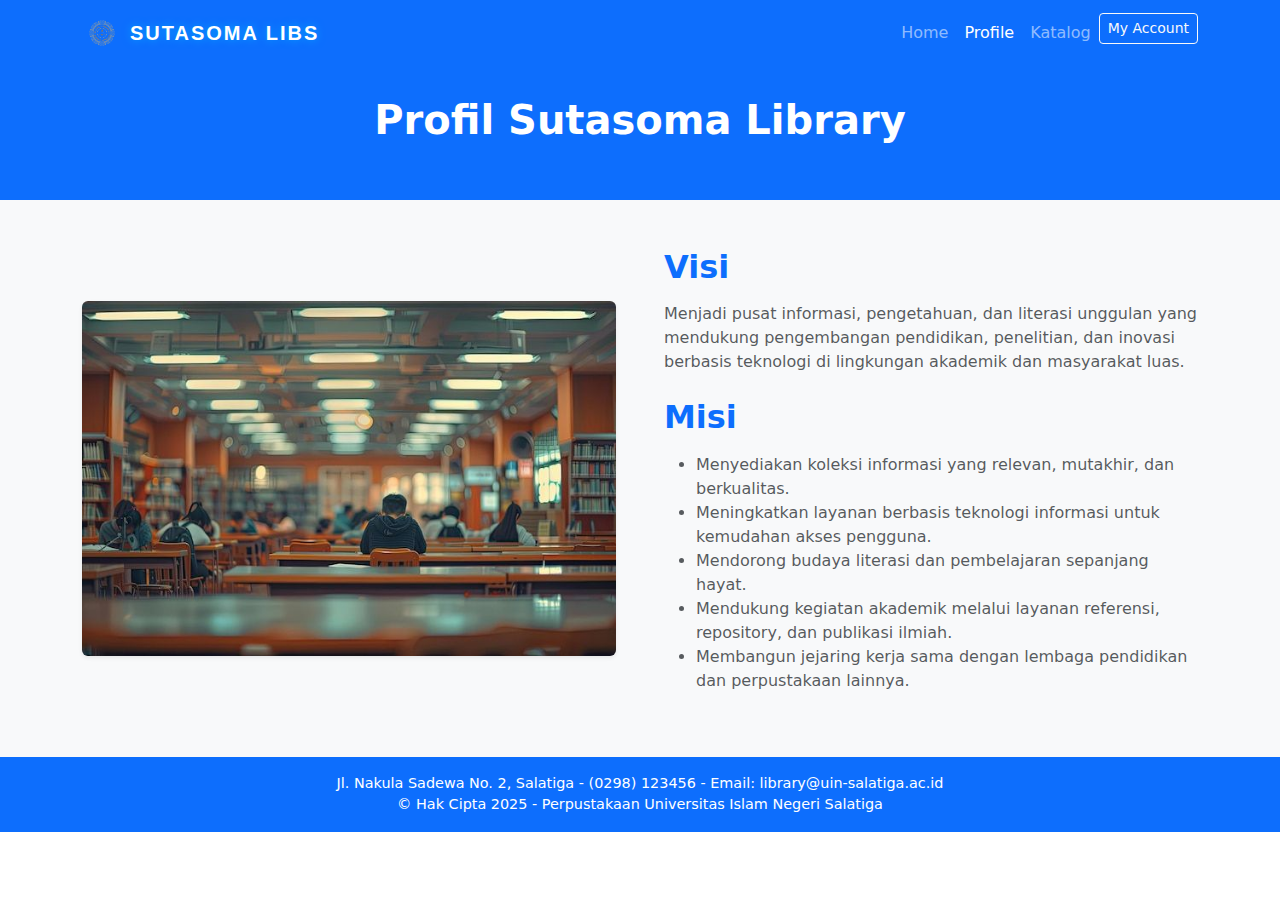
<file: profile.html>
<!DOCTYPE html>
<html lang="id">

<head>
  <meta charset="UTF-8" />
  <meta name="viewport" content="width=device-width, initial-scale=1.0" />
  <title>Profil | Sutasoma Library</title>
  <link href="https://cdn.jsdelivr.net/npm/bootstrap@5.3.8/dist/css/bootstrap.min.css" rel="stylesheet" />
  <link href="https://fonts.googleapis.com/css2?family=Russo+One&display=swap" rel="stylesheet" />
  <link rel="stylesheet" href="style.css" />
</head>

<body>
  <!-- NAVBAR -->
  <nav class="navbar navbar-expand-lg navbar-dark bg-primary fixed-top">
    <div class="container">
      <a class="navbar-brand fw-bold d-flex align-items-center" href="index.html">
        <img src="img/logo.png" alt="Logo" width="40" class="me-2 rounded">
        SUTASOMA LIBS
      </a>
      <button class="navbar-toggler" type="button" data-bs-toggle="collapse" data-bs-target="#navbarNav">
        <span class="navbar-toggler-icon"></span>
      </button>
      <div class="collapse navbar-collapse justify-content-end" id="navbarNav">
        <ul class="navbar-nav">
          <li class="nav-item"><a class="nav-link" href="index.html">Home</a></li>
          <li class="nav-item"><a class="nav-link active" href="profile.html">Profile</a></li>
          <li class="nav-item"><a class="nav-link" href="katalog.html">Katalog</a></li>
          <li class="nav-item">
            <button class="btn btn-outline-light btn-sm" data-bs-toggle="modal" data-bs-target="#loginModal">
              My Account
            </button>
          </li>
        </ul>
      </div>
    </div>
  </nav>
  <!-- LOGIN MODAL -->
  <div class="modal fade" id="loginModal" tabindex="-1" aria-labelledby="loginModalLabel" aria-hidden="true">
    <div class="modal-dialog modal-dialog-centered">
      <div class="modal-content p-4 shadow-lg border-0 rounded-4">

        <!-- Modal Header -->
        <div class="modal-header border-0 position-relative">
          <h5 class="modal-title fw-bold text-dark mx-auto" id="loginModalLabel">
            Login ke Sutasoma Library
          </h5>
          <button type="button" class="btn-close position-absolute top-0 end-0 m-3" data-bs-dismiss="modal"
            aria-label="Close"></button>
        </div>

        <!-- Modal Body -->
        <div class="modal-body">
          <p class="text-center text-muted mb-4">
            Masuk dengan akun kamu untuk melanjutkan
          </p>

          <form id="loginForm">

            <!-- Username -->
            <div class="mb-3">
              <input type="text" class="form-control border border-dark rounded-3" id="username" placeholder="Username"
                required>
            </div>

            <!-- Password -->
            <div class="mb-3 position-relative">
              <input type="password" class="form-control border border-dark rounded-3" id="password"
                placeholder="Password" required>

              <span id="togglePassword" class="position-absolute top-50 end-0 translate-middle-y me-3"
                style="cursor: pointer;">
                <i data-feather="eye"></i>
              </span>
            </div>

            <!-- Login Button -->
            <button type="submit" class="btn btn-dark w-100 fw-semibold rounded-3">
              Masuk
            </button>

          </form>
        </div>

      </div>
    </div>
  </div>


  <!-- HEADER -->
  <header class="py-5 mt-5 text-center text-white bg-primary">
    <div class="container">
      <h1 class="fw-bold">Profil Sutasoma Library</h1>
    </div>
  </header>

  <!-- PROFIL SECTION -->
  <section class="py-5 bg-light">
    <div class="container">
      <div class="row align-items-center g-5">
        <!-- GAMBAR PROFIL -->
        <div class="col-md-6 text-center">
          <img src="img/Logo1.png" alt="Profil Perpustakaan" class="img-fluid rounded shadow-sm">
        </div>

        <!-- VISI DAN MISI -->
        <div class="col-md-6">
          <h2 class="fw-bold text-primary mb-3">Visi</h2>
          <p class="text-muted">
            Menjadi pusat informasi, pengetahuan, dan literasi unggulan yang mendukung pengembangan pendidikan,
            penelitian,
            dan inovasi berbasis teknologi di lingkungan akademik dan masyarakat luas.
          </p>

          <h2 class="fw-bold text-primary mt-4 mb-3">Misi</h2>
          <ul class="text-muted">
            <li>Menyediakan koleksi informasi yang relevan, mutakhir, dan berkualitas.</li>
            <li>Meningkatkan layanan berbasis teknologi informasi untuk kemudahan akses pengguna.</li>
            <li>Mendorong budaya literasi dan pembelajaran sepanjang hayat.</li>
            <li>Mendukung kegiatan akademik melalui layanan referensi, repository, dan publikasi ilmiah.</li>
            <li>Membangun jejaring kerja sama dengan lembaga pendidikan dan perpustakaan lainnya.</li>
          </ul>
        </div>
      </div>
    </div>
  </section>

  <!-- FOOTER -->
  <footer class="custom-footer text-center text-white py-3 bg-primary">
    <p class="mb-0">Jl. Nakula Sadewa No. 2, Salatiga - (0298) 123456 - Email: library@uin-salatiga.ac.id</p>
    <p class="mb-0">© Hak Cipta 2025 - Perpustakaan Universitas Islam Negeri Salatiga</p>
  </footer>

  <!-- Bootstrap JS -->
  <script src="https://cdn.jsdelivr.net/npm/bootstrap@5.3.8/dist/js/bootstrap.bundle.min.js"></script>
</body>

</html>
</file>
<file: style.css>
/* ===== Global Style ===== */
html, body {
  scroll-behavior: smooth;
  margin: 0;
  padding: 0;
}

/* ===== Banner (Hero Section) ===== */
.banner {
  position: relative;
  background-size: cover;
  background-position: center;
  background-repeat: no-repeat;
}

.banner::after {
  content: "";
  position: absolute;
  inset: 0;
  background: rgba(0, 0, 0, 0.45); /* efek gelap halus */
}

.banner .container {
  position: relative;
  z-index: 1;
}

/* ===== Navbar Brand (Judul: SUTASOMA LIBS) ===== */
.navbar-brand {
  font-family: 'Vina Sans', sans-serif;
  font-weight: 800;
  text-transform: uppercase;
  letter-spacing: 2px;
  color: #fff;
  text-shadow: 0 0 8px rgba(0, 183, 255, 0.8); /* efek glow biru lembut */
  transition: all 0.3s ease;
  animation: fadeInDown 0.8s ease-in-out; /* animasi saat muncul */
}

.navbar-brand:hover {
  text-shadow: 0 0 15px rgba(0, 183, 255, 1),
               0 0 30px rgba(0, 183, 255, 0.6);
  transform: scale(1.05);
}

/* ===== Animasi Fade In Turun ===== */
@keyframes fadeInDown {
  from {
    opacity: 0;
    transform: translateY(-20px);
  }
  to {
    opacity: 1;
    transform: translateY(0);
  }
}

.custom-footer {
  background-color: #0d6efd; /* Warna biru Bootstrap */
  color: white;
  text-align: center;
  padding: 15px 0;
  font-size: 0.9rem;
}
.custom-footer p {
  margin-bottom: 5px;
}
/* NEWS */
/* Kontainer utama */
.content {
  display: grid;
  grid-template-columns: 2fr 1fr; /* kiri = news, kanan = pengumuman */
  gap: 20px;
  margin: 20px;
}

/* Box tiap kolom */
.news-updates, .announcements {
  background: #fff;
  padding: 15px;
  border-radius: 8px;
  box-shadow: 0 2px 6px rgba(0,0,0,0.1);
}

/* Judul kolom */
.news-updates h2, .announcements h2 {
  margin-bottom: 15px;
  font-size: 20px;
  border-bottom: 2px solid #eee;
  padding-bottom: 5px;
  color: #333;
}

/* Item News & Pengumuman */
.news-item, .announcement-item {
  display: flex;              
  align-items: center;        
  gap: 10px;                  
  margin-bottom: 15px;
}

.news-item img, .announcement-item img {
  width: 60px;                
  height: 60px;
  object-fit: cover;
  border-radius: 6px;
}

.news-item h3, .announcement-item h3 {
  font-size: 16px;
  margin: 0;
  color: #0066cc;
}

.news-item p, .announcement-item p {
  margin: 2px 0 0;
  font-size: 13px;
  color: #444;
}

/* Link bisa diklik penuh */
.news-item a, .announcement-item a {
  text-decoration: none;
  color: inherit;
  display: flex;
  align-items: center;
  gap: 10px;
}

.news-item a:hover h3,
.announcement-item a:hover h3 {
  text-decoration: underline;
}

/* RESPONSIVE HP */
@media (max-width: 768px) {
  .content {
    grid-template-columns: 1fr; 
    gap: 15px;
    margin: 10px;
  }

  .news-item, .announcement-item {
    gap: 12px;
    margin-bottom: 18px;
  }

  .news-item img, .announcement-item img {
    width: 55px;
    height: 55px;
  }

  .news-item h3, .announcement-item h3 {
    font-size: 15px;
  }
}
</file>
